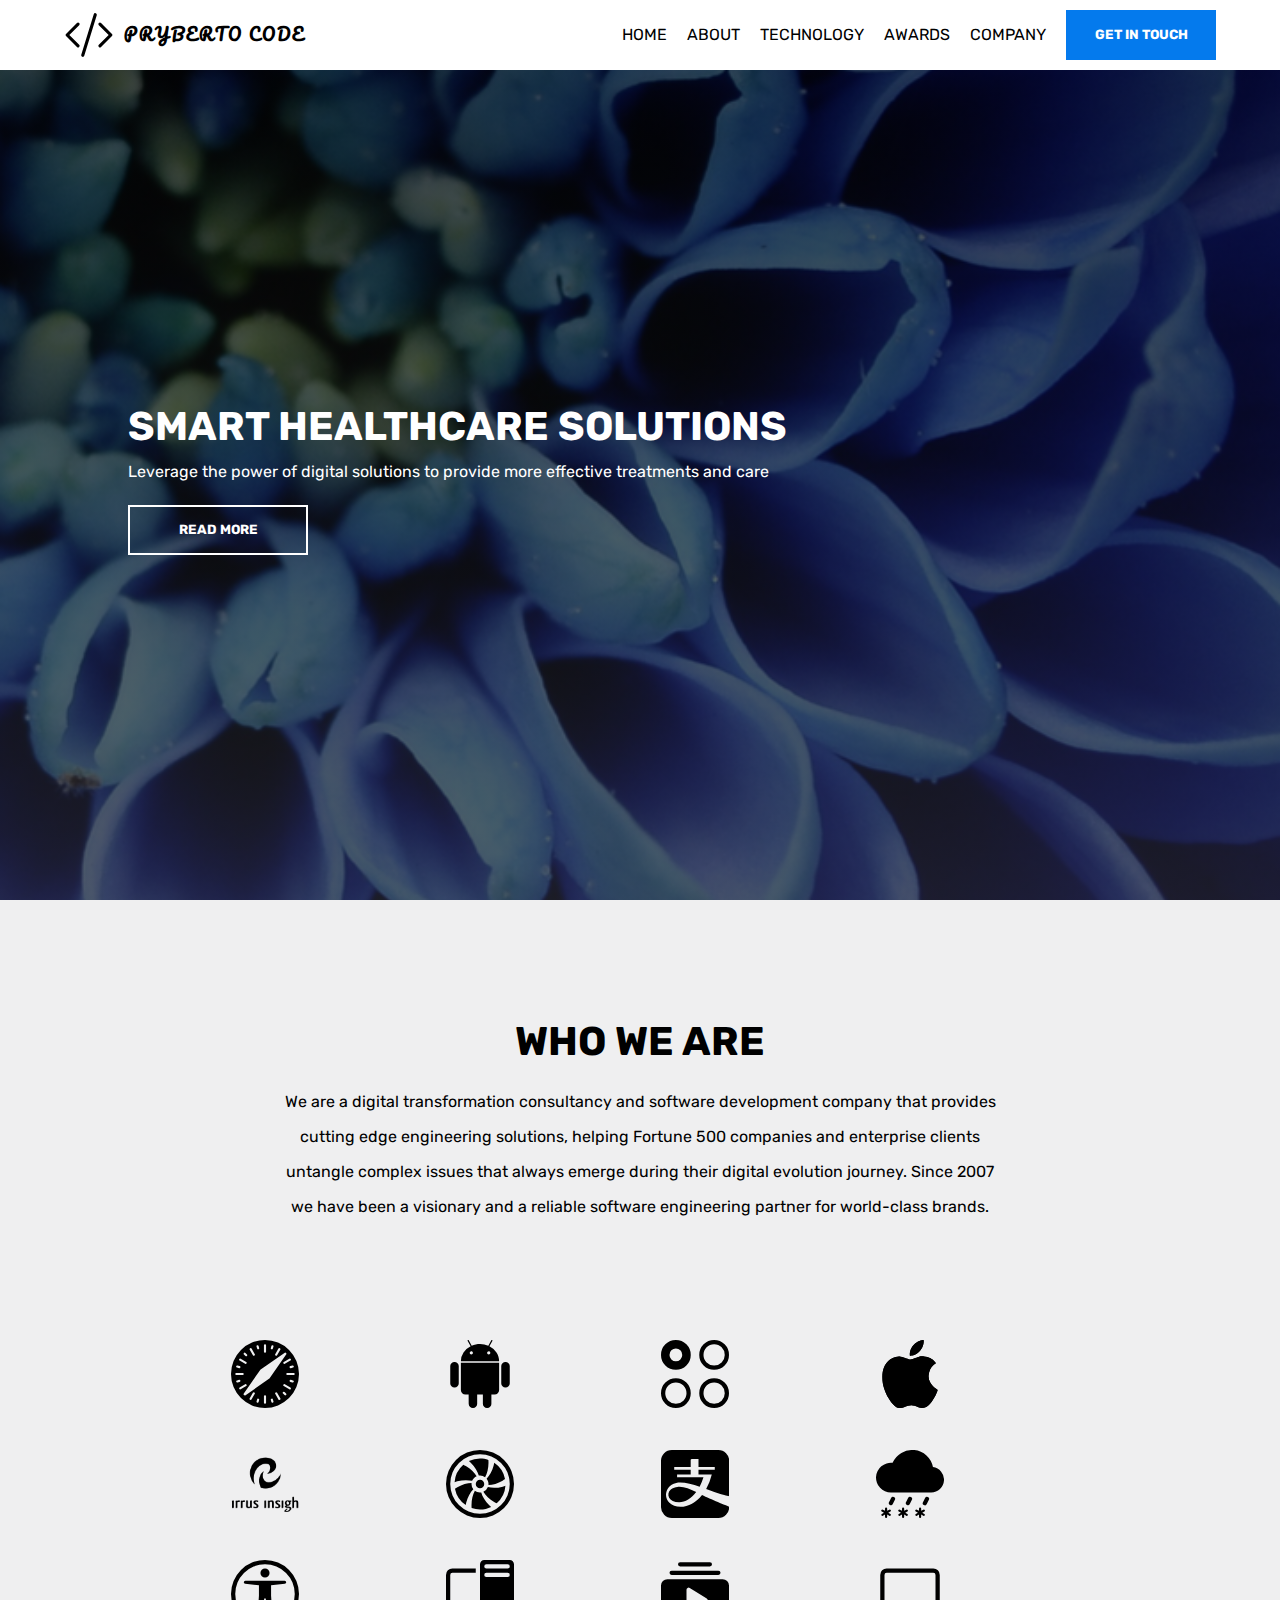
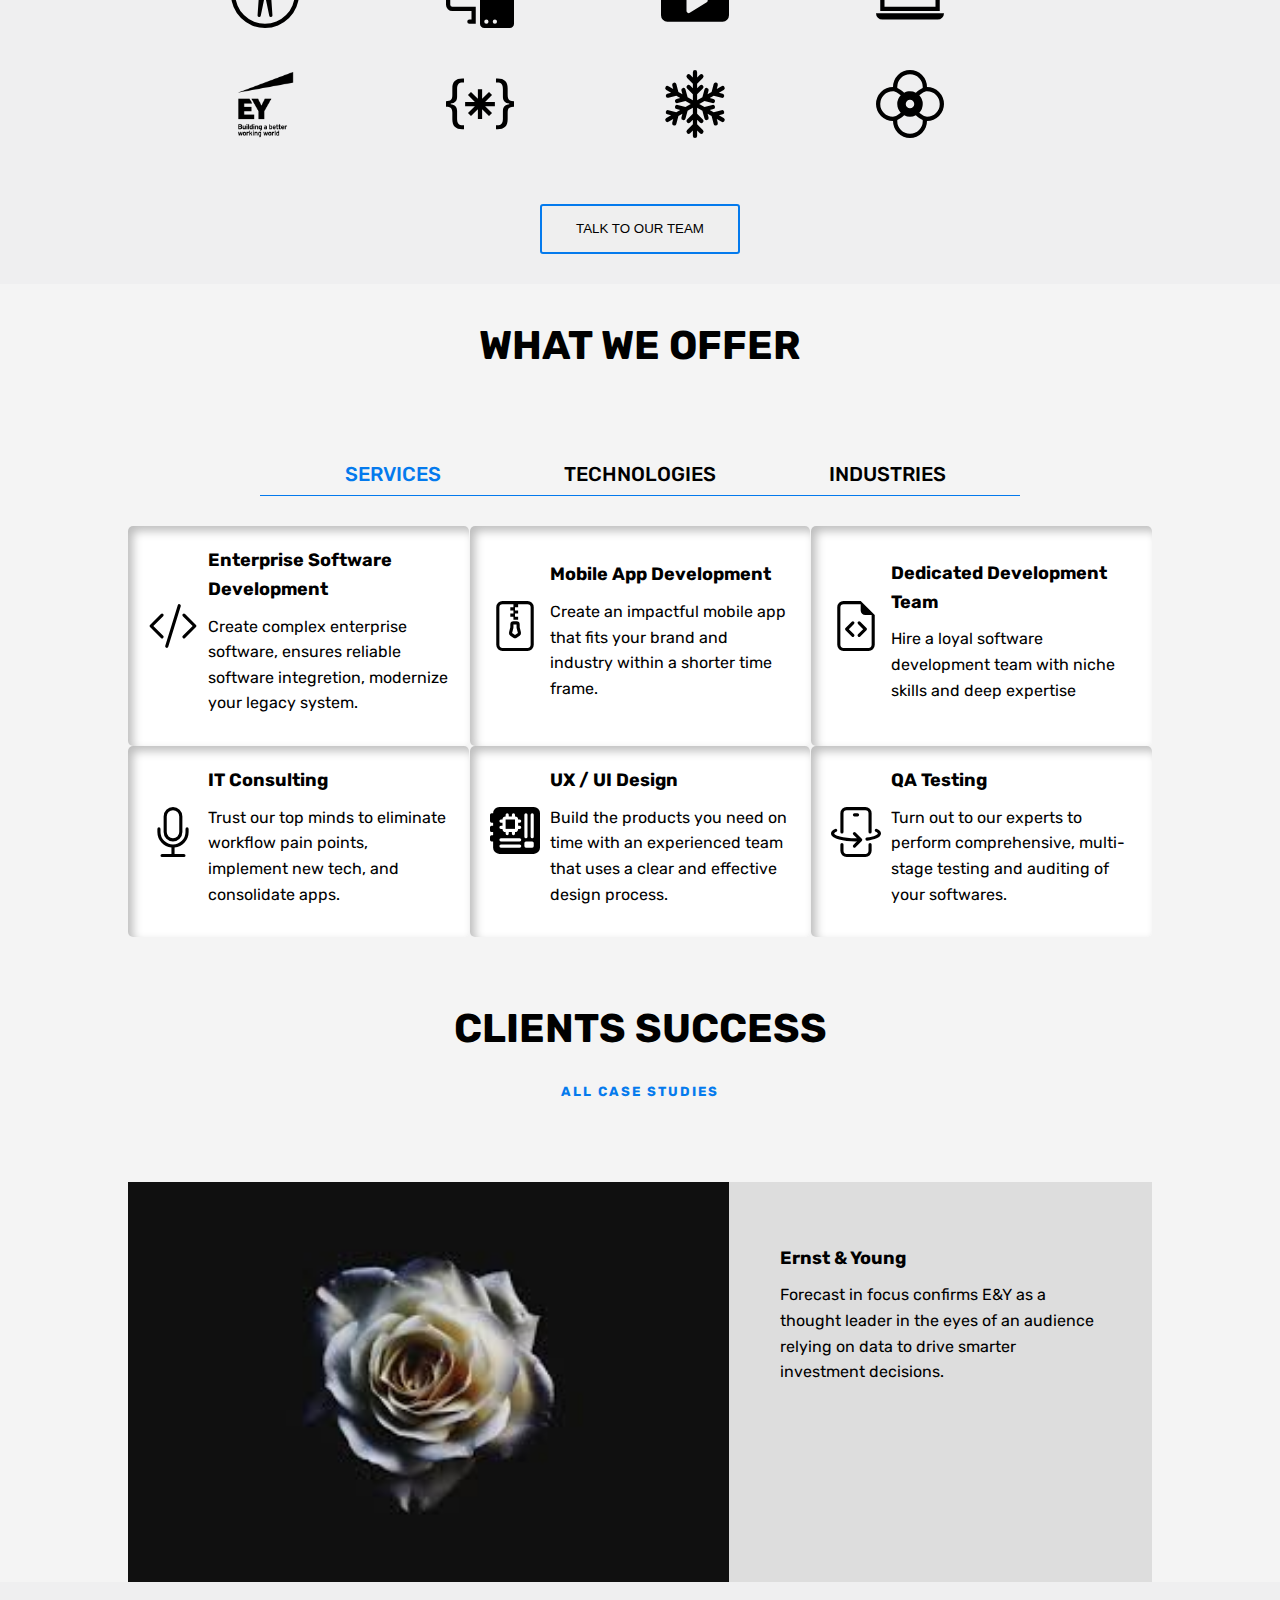
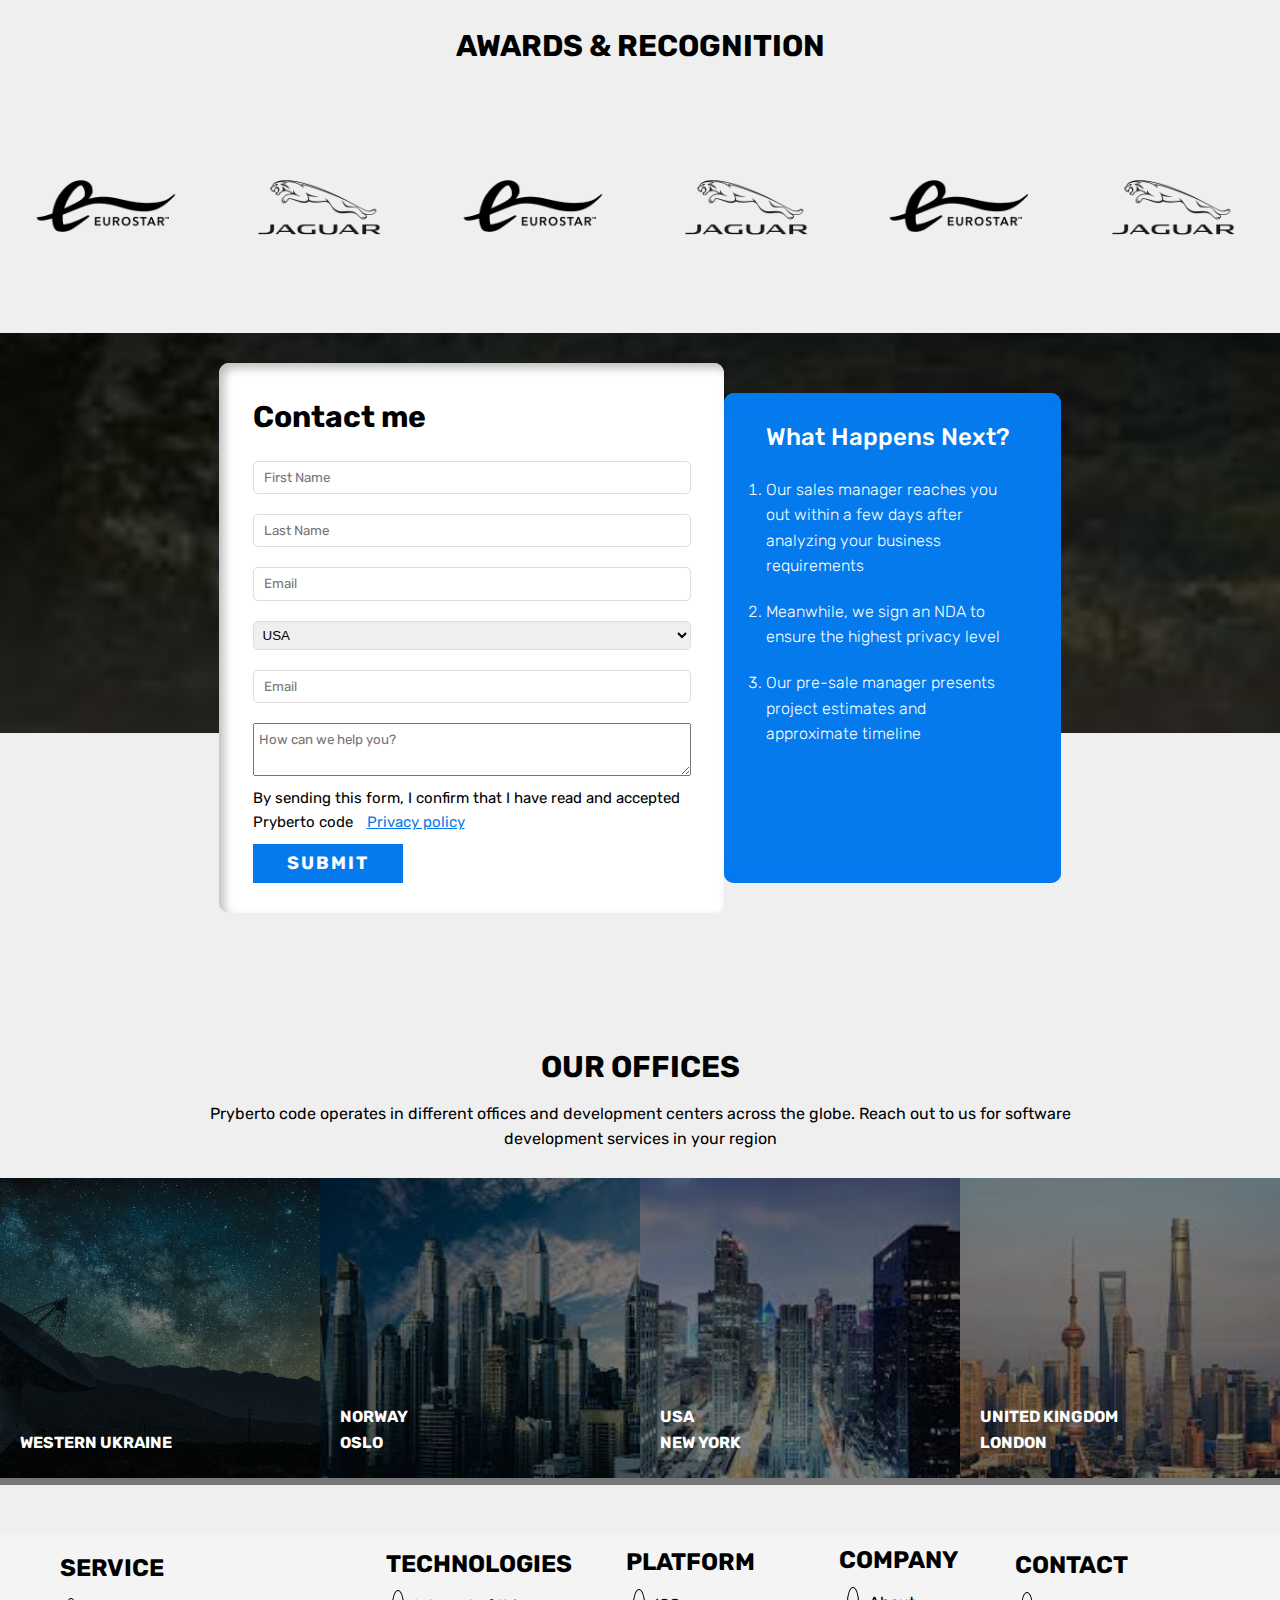
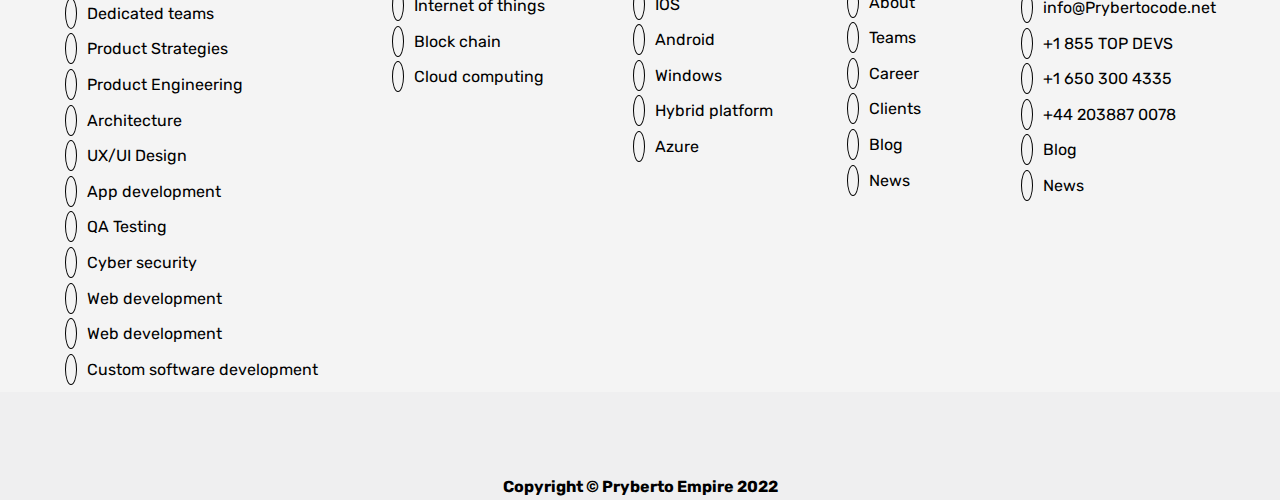
<file: index.html>
<!DOCTYPE html>
<html lang="en">

<head>
    <meta charset="UTF-8">
    <meta http-equiv="X-UA-Compatible" content="IE=edge">
    <meta name="viewport" content="width=device-width, initial-scale=1.0">
    <title>Pryberto | Code</title>
    <link rel="stylesheet" href="https://pro.fontawesome.com/releases/v5.10.0/css/all.css"
        integrity="sha384-AYmEC3Yw5cVb3ZcuHtOA93w35dYTsvhLPVnYs9eStHfGJvOvKxVfELGroGkvsg+p" crossorigin="anonymous" />
    <link rel="stylesheet" href="css/styles.css">
</head>

<body>
    <header>
        <div class="logo">
            <img src="img/code-slash.svg" alt="">
            <p>PRYBERTO CODE</p>
        </div>

        <nav>
            <ul>
                <li class="dropdown"><a href="#home">HOME</a>
                </li>
                <li><a href="#about">ABOUT</a></li>
                <li><a href="#technology">TECHNOLOGY</a>
                </li>
                <li><a href="#awards">AWARDS</a></li>
                <li><a href="#company">COMPANY</a></li>
                <button class="btn"><a href="#contact"> GET IN TOUCH</a></button>
            </ul>
        </nav>

        <button class="nav-btn open-btn">
            <i class="fas fa-bars"></i>
        </button>


        <div class="nav white active">
            <button class="nav-btn close-btn">  
                <i class="fas fa-times"></i>
            </button>
    
            <ul class="list">
                <li><a href="#home">Home</a></li>
                <li><a href="#about">About</a></li>
                <li><a href="#technology">Technology</a></li>
                <li><a href="#awards">Awards</a></li>
                <li><a href="#company">Company</a></li>
            </ul>
        </div>
    </header>

    <!-- SHowcase -->
    <div class="showcase" id="home">
        <div class="showcase-text">
            <h2>SMART HEALTHCARE SOLUTIONS</h2>
            <p>
                Leverage the power of digital solutions to provide more effective treatments and care
            </p>
            <button class="btn transparent">READ MORE <i class="fas fa-angle-double-right"></i></button>
        </div>
    </div>
    <!-- Intro area -->
    <div class="about" id="about">
        <h2>WHO WE ARE</h2>
        <p>
            We are a digital transformation consultancy and software development company that provides cutting edge
            engineering solutions, helping Fortune 500 companies and enterprise clients untangle complex issues that
            always emerge during their digital evolution journey. Since 2007 we have been a visionary and a reliable
            software engineering partner for world-class brands.
        </p>
    </div>
    <div class="partners">
        <img src="img/browser-safari.svg" alt="">
        <img src="img/android2.svg" alt="">
        <img src="img/ui-radios-grid.svg" alt="">
        <img src="img/apple.svg" alt="">
        <img src="img/cirrus.png" alt="">
        <img src="img/fan.svg" alt="">
        <img src="img/alipay.svg" alt="">
        <img src="img/cloud-sleet-fill.svg" alt="">
        <img src="img/universal-access-circle.svg" alt="">
        <img src="img/pc-display.svg" alt="">
        <img src="img/collection-play-fill.svg" alt="">
        <img src="img/laptop.svg" alt="">
        <img src="img/ernst-young.png" alt="">
        <img src="img/braces-asterisk.svg" alt="">
        <img src="img/snow2.svg" alt="">
        <img src="img/flower2.svg" alt="">
    </div>
    <div class="align-center">
        <button class="blue-border">TALK TO OUR TEAM <i class="fas fa-angle-double-right"></i></button>
    </div>
    <!-- offers and services -->
    <div class="container" id="technology">
        <div class="offer-heading">
            <h1>
                WHAT WE OFFER
            </h1>
        </div>
        <div class="slide-wrapper">
            <ul class="services">
                <li><a class="active" href=>SERVICES</a></li>
                <li><a href="#" id="offers">TECHNOLOGIES</a></li>
                <li><a href="#" id="offers">INDUSTRIES</a></li>
            </ul>
        </div>


        <div class="wrapper">
            <div class="software-dev1">
                <img src="img/code-slash.svg" alt="">
                <div>
                    <h3>Enterprise Software Development</h3>
                    <p>
                        Create complex enterprise software, ensures reliable software integretion, modernize your legacy
                        system.
                    </p>
                </div>
            </div>

            <div class="software-dev1">
                <img src="img/file-zip.svg" alt="">
                <div>
                    <h3>Mobile App Development</h3>
                    <p>
                        Create an impactful mobile app that fits your brand and industry within a shorter time frame.
                    </p>
                </div>
            </div>

            <div class="software-dev1">
                <img src="img/file-earmark-code.svg" alt="">
                <div id="no-border">
                    <h3>Dedicated Development Team</h3>
                    <p>
                        Hire a loyal software development team with niche skills and deep expertise
                    </p>
                </div>
            </div>

            <div class="software-dev1">
                <img src="img/mic.svg" alt="">
                <div>
                    <h3>IT Consulting</h3>
                    <p>
                        Trust our top minds to eliminate workflow pain points, implement new tech, and consolidate apps.
                    </p>
                </div>
            </div>

            <div class="software-dev1">
                <img src="img/motherboard-fill.svg" alt="">
                <div>
                    <h3>UX / UI Design</h3>
                    <p>
                        Build the products you need on time with an experienced team that uses a clear and effective
                        design process.
                    </p>
                </div>
            </div>

            <div class="software-dev1">
                <img src="img/phone-flip.svg" alt="">
                <div id="no-border">
                    <h3>QA Testing</h3>
                    <p>
                        Turn out to our experts to perform comprehensive, multi-stage testing and auditing of your
                        softwares.
                    </p>
                </div>
            </div>
        </div>



        <div class="offer-heading" id="clients">
            <h1>
                CLIENTS SUCCESS
            </h1>
            <h5 class="case-study">ALL CASE STUDIES</h5>
            <!-- <i class="fas fa-angle-right"></i> -->
        </div>
        <div class="img-wrapper">
            <img src="img/images (1).jfif" alt="">
            <div class="testimonials">
                <h3 class="bold">Ernst & Young</h3>
                <p>Forecast in focus confirms E&Y as a thought leader in the eyes of an audience relying on data to
                    drive smarter investment decisions.</p>
            </div>
        </div>
    </div>
    <section class="section" id="awards">
        <h2 class="awards">
            AWARDS & RECOGNITION
        </h2>
        <div class="awards-img-wrap">
            <img src="img/eurostar.png" alt="">
            <img src="img/jaguar-talk.png" alt="">
            <img src="img/eurostar.png" alt="">
            <img src="img/jaguar-talk.png" alt="">
            <img src="img/eurostar.png" alt="">
            <img src="img/jaguar-talk.png" alt="">
        </div>
    </section>
    <div class="contact-showcase" id="contact">
        <div>
            <div class="contact-wrap">
                <h3 class="contact">
                    Contact me
                </h3>
                <input type="text" placeholder="First Name" required>
                <input type="text" placeholder="Last Name" required>
                <input type="email" placeholder="Email" required>
                <select>
                    Select country
                    <option>USA</option>
                    <option>Nigeria</option>
                    <option>Portugal</option>
                    <option>Spain</option>
                    <option>France</option>
                    <option>South Africa</option>
                    <option>Canada</option>
                    <option>UK</option>
                    <option>Russia</option>
                </select>
                <input type="email" placeholder="Email" required>
                <textarea placeholder="How can we help you?" required></textarea>
                <p class="note">
                    By sending this form, I confirm that I have read and accepted Pryberto code
                    <span class="privacy"><a href="http://www.google.com" target="_blank" rel="noopener noreferrer">Privacy policy</a></span>
                </p>
                <button class="btn m-y"><a href="#">Submit </a></button>
            </div>
            <div class="contact-info">
                <h2>What Happens Next?</h2>
                <ol>
                    <li> Our sales manager reaches you out within a few days after analyzing your business requirements
                    </li>
                    <li>Meanwhile, we sign an NDA to ensure the highest privacy level
                    </li>
                    <li> Our pre-sale manager presents project estimates and approximate timeline</li>
                </ol>
            </div>
        </div>
    </div>
    <div class="offices-wrap" id="company">
        <h3>OUR OFFICES</h3>
        <p>Pryberto code operates in different offices and development centers across the globe. Reach out to us for
            software development services in your region</p>
        <div class="offices-img">
            <div class="office">
                <img src="img/Picture1.jpg" alt="">
                <p>WESTERN UKRAINE</p>
            </div>
            <div class="office">
                <img src="img/Picture2.jpg" alt="">
                <p>NORWAY <br> OSLO</p>
            </div>
            <div class="office">
                <img src="img/office4.jpg" alt="">
                <p>USA <br> NEW YORK</p>
            </div>
            <div class="office">
                <img src="img/office1.jpg" alt="">
                <p>UNITED KINGDOM <br> LONDON</p>
            </div>
        </div>
    </div>
    <!-- Footer -->
    <footer class="footer">
        <div class="service-links">
            <h2>SERVICE</h2>
            <ul>
                <li><i class="fas fa-arrow-right"></i><a href="#">Dedicated teams</a></li>
                <li><i class="fas fa-arrow-right"></i><a href="#">Product Strategies</a></li> 
                <li><i class="fas fa-arrow-right"></i><a href="#">Product Engineering</a></li>
                <li><i class="fas fa-arrow-right"></i><a href="#">Architecture</a></li>
                <li><i class="fas fa-arrow-right"></i><a href="#">UX/UI Design</a></li>
                <li><i class="fas fa-arrow-right"></i><a href="#">App development</a></li>
                <li><i class="fas fa-arrow-right"></i><a href="#">QA Testing</a></li>
                <li><i class="fas fa-arrow-right"></i><a href="#">Cyber security</a></li>
                <li><i class="fas fa-arrow-right"></i><a href="#">Web development</a></li>
                <li><i class="fas fa-arrow-right"></i><a href="#">Web development</a></li>
                <li><i class="fas fa-arrow-right"></i><a href="#">Custom software development</a></li>
            </ul>
        </div>
        <div class="tech-links">
            <h2>TECHNOLOGIES</h2>
            <ul>
                <li><i class="fas fa-arrow-right"></i><a href="#">Internet of things</a></li>
                <li><i class="fas fa-arrow-right"></i><a href="#">Block chain</a></li>
                <li><i class="fas fa-arrow-right"></i><a href="#">Cloud computing</a></li>
            </ul>
        </div>
        <div class="platforms">
            <h2>PLATFORM</h2>
            <ul>
                <li><i class="fas fa-arrow-right"></i><a href="#">IOS</a></li>
                <li><i class="fas fa-arrow-right"></i><a href="#">Android</a></li>
                <li><i class="fas fa-arrow-right"></i><a href="#">Windows</a></li>
                <li><i class="fas fa-arrow-right"></i><a href="#">Hybrid platform</a></li>
                <li><i class="fas fa-arrow-right"></i><a href="#">Azure</a></li>
            </ul>
        </div>
        <div class="company-links">
            <h2>COMPANY</h2>
            <ul>
                <li><i class="fas fa-arrow-right"></i><a href="#">About</a></li>
                <li><i class="fas fa-arrow-right"></i><a href="#">Teams</a></li>
                <li><i class="fas fa-arrow-right"></i><a href="#">Career</a></li>
                <li><i class="fas fa-arrow-right"></i><a href="#">Clients</a></li>
                <li><i class="fas fa-arrow-right"></i><a href="#">Blog</a></li>
                <li><i class="fas fa-arrow-right"></i><a href="#">News</a></li>
            </ul>
        </div>
        <div class="contact-links">
            <h2>CONTACT</h2>
            <ul>
                <li><i class="fas fa-arrow-right"></i><a href="#">info@Prybertocode.net</a></li>
                <li><i class="fas fa-arrow-right"></i><a href="#">+1 855 TOP DEVS</a></li>
                <li><i class="fas fa-arrow-right"></i><a href="#">+1 650 300 4335</a></li>
                <li><i class="fas fa-arrow-right"></i><a href="#">+44 203887 0078</a></li>
                <li><i class="fas fa-arrow-right"></i><a href="#">Blog</a></li>
                <li><i class="fas fa-arrow-right"></i><a href="#">News</a></li>
            </ul>
        </div>
    </footer>
    <div class="socials">
        <a href="http://facebook.com" target="_blank" rel="noopener noreferrer">
            <i class="fab fa-facebook"></i>
        </a>
        <a href="http://twitter.com" target="_blank" rel="noopener noreferrer">
            <i class="fab fa-twitter"></i>
        </a>
        <a href="http://instagram.com" target="_blank" rel="noopener noreferrer">
            <i class="fab fa-instagram"></i>
        </a>
        <a href="http://youtube.com" target="_blank" rel="noopener noreferrer">
            <i class="fab fa-youtube"></i>
        </a>
        <a href="http://github.com" target="_blank" rel="noopener noreferrer">
            <i class="fab fa-github"></i>
        </a>
        <a href="http://linkedin.com" target="_blank" rel="noopener noreferrer">
            <i class="fab fa-linkedin"></i>
        </a>
    </div>
    <div class="copyright">
        <p>Copyright &copy; Pryberto Empire 2022</p>
    </div>


    <script src="script.js"></script>
</body>

</html>
</file>
<file: css/styles.css>
@import url('https://fonts.googleapis.com/css2?family=Pacifico&family=Pacifico&family=Rubik:ital,wght@0,300;0,400;0,500;0,600;1,400;1,500&display=swap');
@import url('https://fonts.googleapis.com/css2?family=Pacifico&family=Rubik:ital,wght@0,500;1,500&display=swap');
:root {
    --primary-color: #047aed;
    --secondary-color: #fff;
}
html{
    scroll-behavior: smooth;
    transition: 0.3s ease;
}
body{
    font-family: "Rubik";
    background-color: rgb(239, 239, 240);
    scroll-behavior: smooth;
    overflow-x: hidden;
}
/* Reset */
*{
    margin: 0;
    padding: 0;
    box-sizing: border-box;
    line-height: 1.6em;
}
/* General styles */
ul{
    list-style: none;
}
a{
    text-decoration: none;
    color: inherit;
}
h3 {
    font-size: 18px;
    padding: 10px 0;
}
img {
    width: 100%;
    object-fit: cover;
}

/* Buttons */
.btn {
    background-color: var(--primary-color);
    font-family:  inherit;
    border: none;
    width: 150px;
    height: 50px;
    color: var(--secondary-color);
    cursor: pointer;
}
.m-y {
    margin: 10px 0;
    padding: 5px;
    text-transform: uppercase;
    letter-spacing: 2px;
    font-size: 18px;
}
.blue-border {
    border: 2px solid var(--primary-color);
    width: 200px;
    height: 50px;
    transition: 0.5s ease-in-out;
    display: block;
    border-radius: 3px;
    justify-content: center;
    align-items: center;
}
.blue-border:hover {
    background-color: var(--primary-color);
    color: var(--secondary-color);
    box-shadow: 2px 2px 10px rgba(0, 0, 0, 0.8);
}
.align-center {
    display: flex;
    justify-content: center;
    align-items: center;
    margin: 20px 0;
}
.transparent {
    display: block;
    width: 180px;
    background: transparent;
    margin: 20px 0;
    padding: 12px 20px;
    border: 2px solid var(--secondary-color);
}

/* Header */
header{
    display: flex;
    justify-content: space-between;
    width: 100%;
    height: 70px;
    padding: 0 5%;
    position: fixed;
    top: 0;
    z-index: 1;
    align-items: center;
    background-color: #fff;
}
.nav {
    display: none;
}
.logo {
    display: flex;
    /* justify-content: space-between; */
    align-items: center;
    width: 100%;
    height: 100%;
}.logo p{
    font-weight: bold;
    font-family: Pacifico;
    letter-spacing: 2px;
    margin-left: 10px;
}
.logo img {
    width: 50px;
    height: 50px;
}
.btn {
    font-weight: bolder;
}
nav ul {
    display: flex;
    align-items: center;
}
nav ul li{
    margin: 0 20px 0 0;
    transition: 0.5s ease-in-out;
}
nav ul li:hover {
    border-bottom: 2px solid var(--primary-color);
    color: var(--primary-color);
}
/* Mobile Navigation */
.nav-btn {
    display: none;
    border: none;
    background: transparent;
    cursor: pointer;
    font-size: 20px;
}
.open-btn {
    position: fixed;
    top: 10px;
    right: 10px;
}
.nav {
    position: fixed;
    top: 0;
    right: 0;
    height: 100vh;
    width: 60%;
    max-width: 480px;
    min-width: 320px;
    background-color: var(--primary-color);
    color: var(--secondary-color);
    /* transform: translateX(100%); */
    display: none;
    transition:  1s ease-in-out;
    padding: 40px;
}
.list {
    padding-top: 50px;
}
.list li a {
    display: block;
    color: var(--secondary-color);
    text-transform: uppercase;
    padding: 10px;
    border-radius: 3px;
    border-bottom: 1px dotted var(--secondary-color);
    transition: 1s ease;
}
.list li a:hover {
    background-color: var(--secondary-color);
    color: var(--primary-color);
    transform: translateX(20px);
}
.close-btn {
    position: absolute;
    top: 40px;
    right: 30px;
    padding: 5px 10px;
    color: var(--secondary-color);
    border: solid 1px  var(--secondary-color);
    border-radius: 3px;
}
.nav.visible {
    display: block;
    transition: 0.5s ease;
    /* transform: translateX(0); */
}
.list {
    list-style: none;
}
.list li {
    margin: 20px 0;
}


/* Showcase */
.showcase {
    background-image: linear-gradient(rgba(0, 0, 0, 0.678), rgba(10, 10, 10, 0.63), rgba(39, 38, 38, 0.685)),url(../img/k.png);
    background-repeat: no-repeat;
    background-size: cover;
    background-position: center center;
    height: 100vh;
    padding-top: 70px;
    /* min-height: 800px; */
    /* margin-top: 70px; */
}
.showcase-text {
    display: flex;
    flex-direction: column;
    /* align-items: center; */
    justify-content: center;
    padding: 0 10%;
    height: 100%;
    width: 100%;
    color: #fff;
    position: relative;
}
.showcase-text h2 {
    font-size: 40px;
}
/* About Section*/
.about {
    display: flex;
    flex-direction: column;
    justify-content: center;
    align-items: center;
    text-align: center;
    width: 60%;
    margin: 80px auto;
    padding: 20px;
}
.about h2 {
    font-size: 40px;
    margin: 10px 0;
}
.about p{
    line-height: 35px;
}
.partners {
    display: grid;
    gap: 10px;
    grid-template-columns: 1fr 1fr 1fr 1fr;
    /* grid-template-rows: 2fr 2fr; */
    max-width: 850px;
    margin: 50px auto;
    align-items: center;
    justify-content: center;
}

.partners img,
.partners svg {
    transform: scale();
    object-fit: cover;
    width: 100px;
    height: 100px;
    display: block;
    padding: 1rem;
    cursor: pointer;
}
.partners img:hover,
.partners svg:hover {
    background: #e0e0e0;
    box-shadow: inset 5px 5px 10px #bebebe, inset -5px -5px 10px #fff;
}

/* Services area */
.container {
    background-color: #f4f4f4;
    margin: 30px 0;
}
.slide-wrapper{
    max-width: 800px;
    margin: 10px auto;
    /* background-color: #047aed; */
    padding: 20px;
}
.offer-heading {
    max-width: 900px;
    margin: 30px auto;
    /* background-color: #047aed; */
    padding: 30px;
}
.offer-heading h1 {
    text-align: center;
    font-size: 40px;
    font-weight: bolder;
}
.services {
    display: flex;
    justify-content: space-evenly;
    align-items: center;
    font-size: 20px;
    font-weight: 500;
    border-bottom: var(--primary-color) 1px solid;
}
.services li {
    text-align: center;
    width: 30%;
    padding-bottom: 5px;
}
.services li:hover{
    transition: 0.5s;
    color: var(--primary-color);
}
.active {
    color: var(--primary-color);
}
.active:hover{
    border: 0;
}
.software-dev1 {
    display: flex;
    /* flex-direction: column; */
    justify-content: center;
    align-items: center;
    padding: 10px 20px 30px;
    transition: 0.3s ease-in-out;
    width: 33.3%;
    background-color: #fff;
    box-shadow: 1px 1px 5px #ddd;
    border-radius: 5px;
    box-shadow: inset 5px 5px 10px #bebebe, inset -5px -5px 10px #fff;
}
.software-dev1 img {
    width: 50px;
    height: 50px;
    margin-right:10px;
}
.software-dev1:hover {
    background-color: var(--primary-color);
    color: #fff;
    box-shadow: inset 5px 5px 10px var(--primary-color), inset -5px -5px 10px var(--primary-color);;
}
.fa-laptop {
    padding: 10px 20px;
    font-size: 30px;
    margin-right: 20px;
}
.wrapper {
    width: 80%;
    /* height: 450px; */
    margin: 10px auto;
    display: flex;
    flex-wrap: wrap;
    flex-direction: row;
    justify-content: space-between;
}

.offer-heading {
    display: flex;
    flex-direction: column;
    /* justify-content: center; */
    align-items: center;
}
.case-study {
    color: var(--primary-color);
    font: 22px;
    letter-spacing: 2px;
    padding: 20px 0;
}
.img-wrapper {
    display: flex;
    justify-content: space-between;
    padding: 0 10%;
    width: 100%;
    height: 70%;
    margin: 0 auto;
}
.img-wrapper img {
    width: 1000px;
    height: 400px;
    background-position: center center;
    background-size: cover;
}

.fa-bold {
    font-weight: bold;
    padding: 15px 0;
    font-size: 25px;
}
.testimonials {
    width: 70%;
    padding: 5%;
    background-color: #ddd;
}
#section {
    display: flex;
    justify-content: center;
    align-items: center;
    flex-direction: column;
}
.awards {
    margin: 30px 0 0 0;
    padding: 10px 25px;
    font-size: 30px;
    text-align: center;
}
.awards-img-wrap {
    display: flex;
    padding: 5% 0;
    margin: 0 auto;
}
.awards-img-wrap img {
    transform: scale(0.8);
}

/* Contact */
input::placeholder,
textarea::placeholder{
    font-family: "Rubik";
    padding: 5px;
}
input:focus,
textarea:focus,
select:focus {
    outline: none;
}
/* textarea {
    height: 200px;
} */
.contact-showcase {
    background-image: linear-gradient(rgba(0, 0, 0, 0.678), rgba(10, 10, 10, 0.63), rgba(39, 38, 38, 0.685)),url(../img/bg3.jfif);
    background-size: cover;
    background-position: center center;
    background-repeat: no-repeat;
    padding: 30px 3%;
    width: 100%;
    height: 400px;
    }
.contact-showcase>div {
    display: flex;
    justify-content: center;
    align-items: center;
    width: 70%;
    margin: auto;
}
.contact-wrap {
    display: flex;
    flex-direction: column;
    background-color: #fff;
    box-shadow: inset 5px 5px 10px #bebebe, inset -5px -5px 10px #fff;
    width: 60%;
    height: 550px;
    padding: 20px 4%;
    overflow: visible;
    border-radius: 10px;
}
.contact-info {
    background-color: var(--primary-color);
    box-shadow: inset 5px 5px 10px var(--primary-color), inset -5px -5px 10px var(--primary-color);
    color: #fff;
    width: 40%;
    height: 490px;
    border-radius: 10px;
    padding: 3% 5%;
    font-weight: 200;
}
.contact-wrap input,
.contact-wrap select {
    margin: 10px 0;
    padding: 5px;
    border-radius: 5px;
    border: 1px solid #ddd;
}

.contact-wrap h3,
.offices-wrap h3 {
    font-size: 30px;
    /* font-weight: 300; */
}
.contact-info h2 {
    font-weight: 500;
}

.contact-info ol li {
    margin: 20px 0;
}
.contact-wrap textarea {
    width: 100%;
    height: 200px;
    margin: 10px 0;
}
.contact-wrap select option {
    background-color: var(--secondary-color);
    color: var(--primary-color);
    padding: 20px;
    margin: 10px;
}
.contact-wrap p {
    font-size: 15px;
}
.contact-wrap p span {
    color: var(--primary-color);
    cursor: pointer;
    text-decoration: underline;
    margin-left: 10px;
}
.wrapper p {
    padding: 0;
    margin: 0;
}
.offices-wrap {
    margin-top: 300px;
    display: flex;
    width: 100%;
    flex-direction: column;
    align-items: center;
}
.offices-wrap>p {
    width: 70%;
    margin: auto;
    text-align: center;
}
.offices-img {
    display: flex;
    width: 100%;
    margin-top: 2%;
}

.offices-img img {
    width: 100%;
    height: 300px;
    background-size: cover;
    background-repeat: no-repeat;
    background-position: center center;
}
.office {
    position: relative;
    width: 100%;
}
.office::after{
    content: '';
    position: absolute;
    top: 0;
    left: 0;
    width: 100%;
    height: 100%;
    background-color: rgba(0, 0, 0, 0.5);
    /* z-index: 99; */
}
.office p {
    position: absolute;
    bottom: 10px;
    z-index: 100;
    text-align: left;
    width: 100%;
    margin: 0 auto;
    font-weight: bolder;
    color: #fff;
    margin-left: 20px;
    margin-bottom: 20px;
}

/* Footer */
.footer {
    background-color: #f4f4f4;
    display: flex;
    justify-content: space-evenly;
    margin: 50px 0;
}
.footer>div ul li {
    margin: 10px;
}
.footer>div ul i {
    margin-right: 10px;
    border: 1px solid #000;
    border-radius: 50%;
    padding: 5px;
}
.footer h2 {
    margin: 5% 2%;
}
.socials {
    display: grid;
    grid-template-columns: repeat(6, 1fr);
    grid-gap: 0.5rem;
    align-items: center;
    justify-content: center;
    max-width: 70%;
    margin: 1rem auto 2rem;
}
.socials i {
    font-size: 2rem;
    align-self: center;
    color: #000;
    transition: 0.5s ease-in-out;
}
.fa-twitter:hover {
    color: rgb(43, 177, 230);
}
.fa-facebook:hover {
    color: rgb(9, 23, 70);
}
.fa-instagram:hover {
    color: purple;
}
.fa-youtube:hover {
    color:coral;
}
.fa-github:hover {
    color: #111;
}
.fa-linkedin:hover {
    color: darkblue;
}
.copyright p {
    text-align: center;
    font-weight: bold;
}

/* Media Queries */
@media (max-width:768px) {
    
    header {
        align-items: center;
        height: 90px;
    }
    nav {
        display: none;
    }
    .nav-btn {
        display: block;
    }
    .showcase-text h2 {
        font-size: 30px;
        margin-bottom: 10px;
    }
    .fa-bars {
        z-index: 100;
        display: block;
        margin-top: 25px;
    }
    .partners  {
        /* background-color: var(--primary-color); */
        gap: 2px;
        grid-template-columns: auto auto;
        grid-template-columns: 1fr 1fr;
        justify-content: center;
        align-items: center;
    }
    .about {
        padding: 0 10px;
        margin: 10px ;
        width:90%;
    }
    .services li {
        width: 100%;
        padding: 0 10px;
        font-size: 16px;
    }
    .contact-showcase>div {
        margin: 10px 0;
        padding: 0;
        width: 100%;
    }
    .contact-wrap {
        margin: 20px 0;
        padding: 10px;
        width: 100%;
    }
    .contact-wrap input {
        padding: 10px;
    }
    .awards-img-wrap {
        display: flex;
        flex-wrap: wrap;
        justify-content: center;
        align-items: center;
    }
    .section h2 {
        text-align: center;
    }
    .img-wrapper img {
        display: none;
    }
    .testimonials {
        width: 100%;
        height: 200px;
        border-radius: 10px;
        box-shadow: 1px 1px 5px var(--primary-color);
    }
    .software-dev {
        flex-direction: column;
        width: 100%;
    }
    .contact-showcase>div {
        flex-direction: column;
    }
    .contact-showcase {
        background-image: none;
        height: 100%;
    }
    .contact-wrap {
        width: 100%;
        margin-bottom: 50px;
        box-shadow: 1px 1px 1px 1px #a5cef7;
        background-color: #fff;
    }
    .contact-info {
        background-color: var(--primary-color);
        color: #fff;
        width: 100%;
        height: 100%;
        border-radius: 10px;
        padding: 3% 10%;
    }
    .wrapper {
        display: flex;
        flex-direction: column;
        flex-wrap: nowrap;
        /* width: 100%; */
    }
    .software-dev1{
        width: 100%;
        margin-bottom: 5%;
    }
    .offices-wrap {
        margin-top: 0;
    }
    .offices-wrap p {
        margin: 10px 0 30px 0;
    }
    .offices-img {
        flex-direction: column;
        width: 100%;
        margin: 0;
    }
    
    .footer {
        flex-direction: column;
    }
}
@media (max-width:900px) {
    .services li {
        width: 100%;
        padding: 0;
    }
    .fa-angle-left,
    .fa-angle-right{
        font-size: 30px;
    }
    .showcase-text p{
        font-size: 16px;
    }
    .partners {
        grid-template-columns: 1/3;
        justify-content: center;
        align-items: center;
        width: 100%;        /* background-color: var(--primary-color); */
    }
    .partners img {
        margin: 0 auto;
    }
    .awards-img-wrap {
        display: grid;
        grid-template-columns: 1fr 1fr;
        grid-template-rows: 1fr 1fr;
    }
    .awards-img-wrap img {
        transform: scale(0.5);
    }
    .office p {
        padding-left: 20px ;
    }

}
</file>
